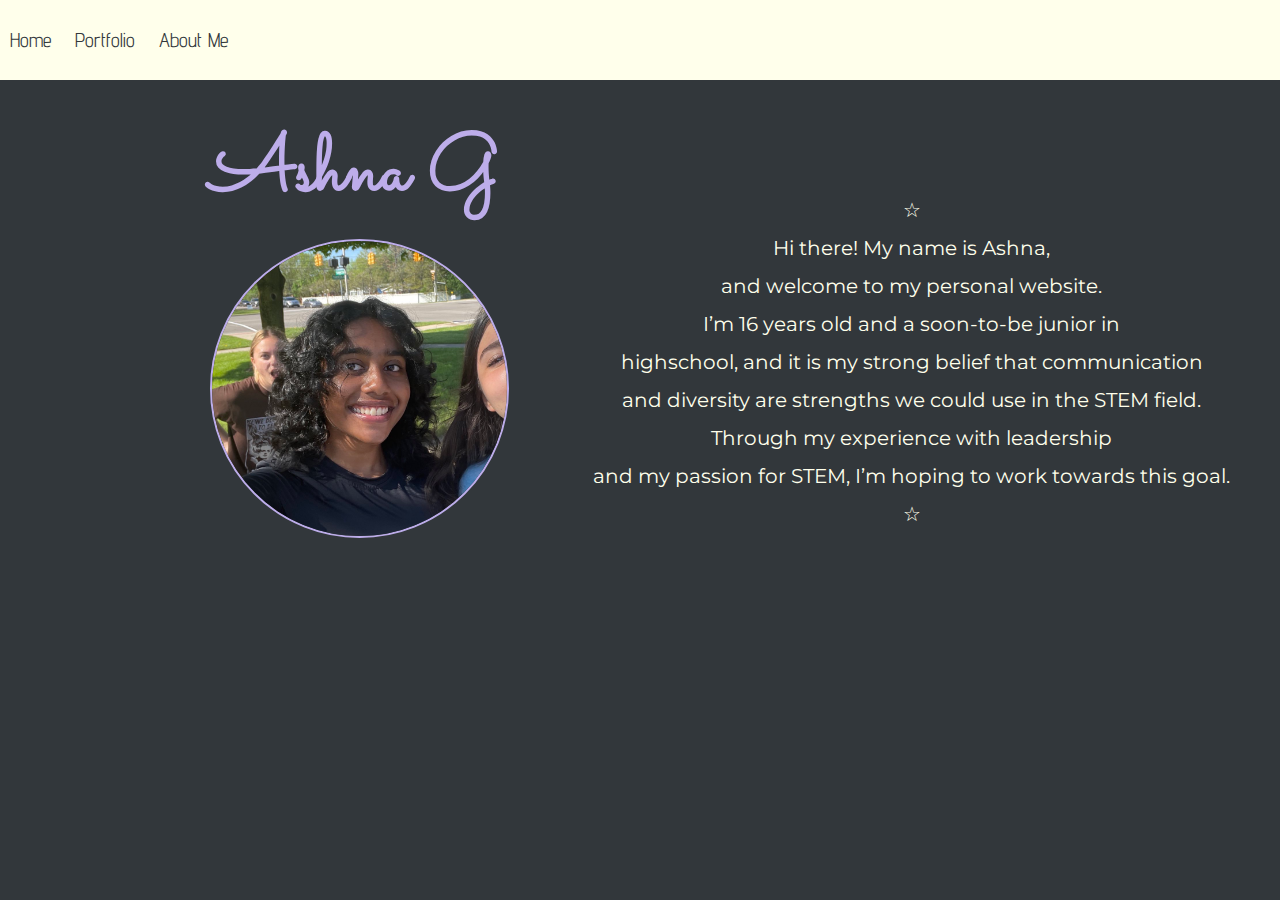
<file: index.html>
<!DOCTYPE html>
<html>
  <head>
   
    
    <title>Ashna G's personal website</title>
    <meta charset="utf-8" />
	  <meta http-equiv="X-UA-Compatible" content="IE=edge" />
	  <meta name="viewport" content="width=device-width, initial-scale=1" />

	  <!-- link the webpage's stylesheet -->
	  <link rel="stylesheet" href="/style.css" />

	  <!-- link the webpage's JavaScript file -->
	  <script src="/script.js" defer></script>

   <link rel="preconnect" href="https://fonts.googleapis.com">
<link rel="preconnect" href="https://fonts.gstatic.com" crossorigin>
<link href="https://fonts.googleapis.com/css2?family=Sacramento&family=Satisfy&display=swap" rel="stylesheet">

    <link rel="preconnect" href="https://fonts.googleapis.com">
<link rel="preconnect" href="https://fonts.gstatic.com" crossorigin>
<link href="https://fonts.googleapis.com/css2?family=Advent+Pro:wght@500&family=Sacramento&family=Satisfy&display=swap" rel="stylesheet">

<link rel="preconnect" href="https://fonts.googleapis.com">
<link rel="preconnect" href="https://fonts.gstatic.com" crossorigin>
<link href="https://fonts.googleapis.com/css2?family=Advent+Pro:wght@500&family=Montserrat&family=Sacramento&family=Satisfy&display=swap" rel="stylesheet">

  </head>

     <header id = "navbar">
     <nav>
      <ul>
        <li>
          <a href="index.html">Home</a>
        </li>
        <li>
          <a href="portfolio.html">Portfolio</a>
        </li>
        <li>
          <a href="aboutme.html">About Me</a>
        </li>
      </ul>
    </nav>
     </header>

  
  <body>

   
<h1 id="header">Ashna G</h1>
    
    
    

    
    <img id="homepic" src="assets/HOMEPGPIC.JPG" alt="A girl with brown skin,dark brown eyes, and black hair with loose curls is taking a selfie.">

    

     <p id="info"> ☆ <br>Hi there! My name is Ashna,</br> and welcome to my personal website. <br>I’m 16 years old and a soon-to-be junior in <br> highschool, and it is my strong belief that communication <br> and diversity are strengths we could use in the STEM field.</br> Through my experience with leadership  <br>and my passion for STEM, I’m hoping to work towards this goal.<br> ☆ </p>


    
    <main>
      


      
    </main>
    
    
  </body>
</html>
</file>
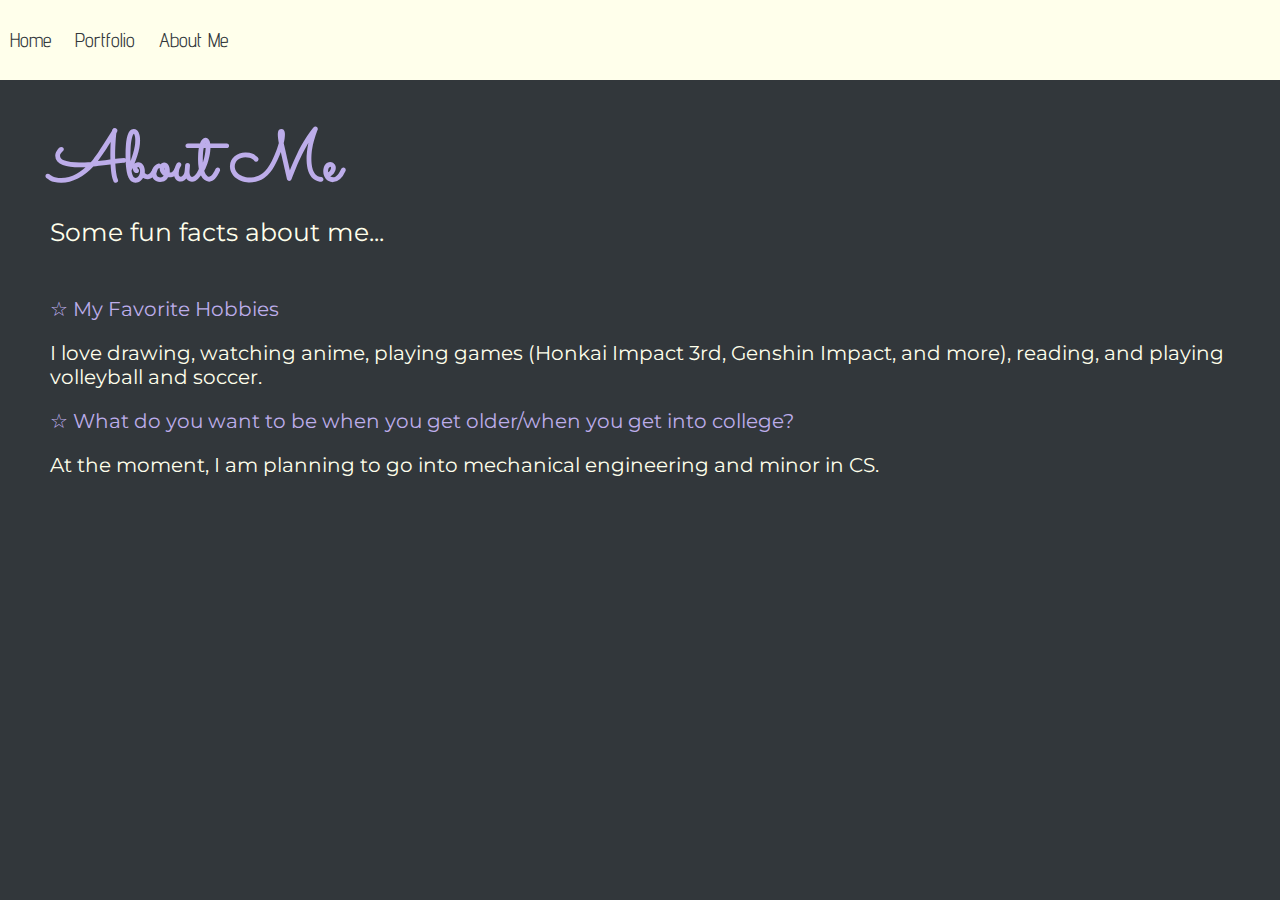
<file: aboutme.html>
<!DOCTYPE html>
<html>
  <head>
   
    
    <title>Ashna G's personal website</title>
    <meta charset="utf-8" />
	  <meta http-equiv="X-UA-Compatible" content="IE=edge" />
	  <meta name="viewport" content="width=device-width, initial-scale=1" />

	  <!-- link the webpage's stylesheet -->
	  <link rel="stylesheet" href="/style.css" />

	  <!-- link the webpage's JavaScript file -->
	  <script src="/script.js" defer></script>

     <link rel="preconnect" href="https://fonts.googleapis.com">
<link rel="preconnect" href="https://fonts.gstatic.com" crossorigin>
<link href="https://fonts.googleapis.com/css2?family=Sacramento&family=Satisfy&display=swap" rel="stylesheet">

    <link rel="preconnect" href="https://fonts.googleapis.com">
<link rel="preconnect" href="https://fonts.gstatic.com" crossorigin>
<link href="https://fonts.googleapis.com/css2?family=Advent+Pro:wght@500&family=Sacramento&family=Satisfy&display=swap" rel="stylesheet">

<link rel="preconnect" href="https://fonts.googleapis.com">
<link rel="preconnect" href="https://fonts.gstatic.com" crossorigin>
<link href="https://fonts.googleapis.com/css2?family=Advent+Pro:wght@500&family=Montserrat&family=Sacramento&family=Satisfy&display=swap" rel="stylesheet">

  </head>

     <header id = "navbar">
     <nav>
      <ul>
        <li>
          <a href="index.html">Home</a>
        </li>
        <li>
          <a href="portfolio.html">Portfolio</a>
        </li>
        <li>
          <a href="aboutme.html">About Me</a>
        </li>
      </ul>
    </nav>
     </header>


  </head>



  
  <body>
    
    
   <header>
    <h1 id="aboutme">About Me</h1>
  
      </header>
    

    

    <main>
    <p id="header1"> Some fun facts about me...</p>

    <p id="header2"> ☆ My Favorite Hobbies<p>
    <p id="answer"> I love drawing, watching anime, playing games (Honkai Impact 3rd, Genshin Impact, and more), reading, and playing volleyball and soccer. </p>   

    <p id="header2"> ☆ What do you want to be when you get older/when you get into college?</p>
      <p id="answer"> At the moment, I am planning to go into mechanical engineering and minor in CS.</p>


      
    </main>
    
    
  </body>
</html>
</file>
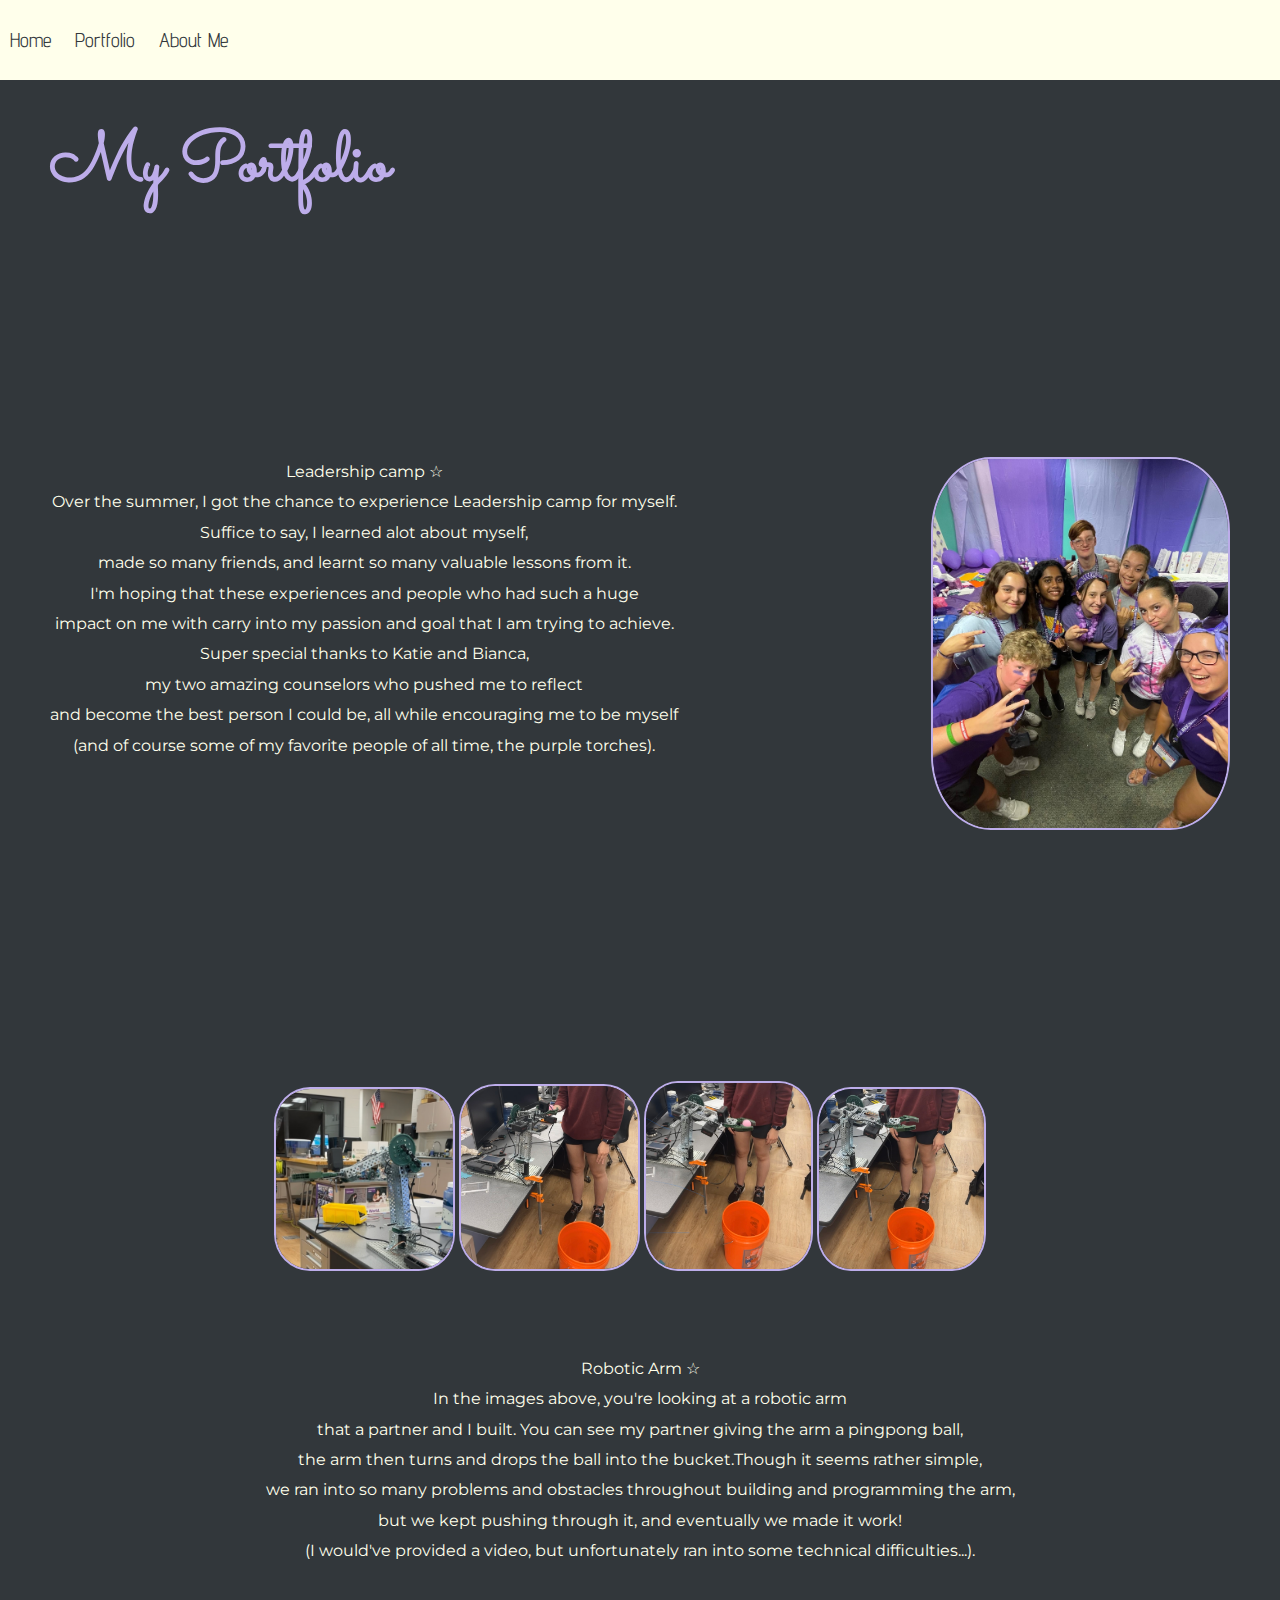
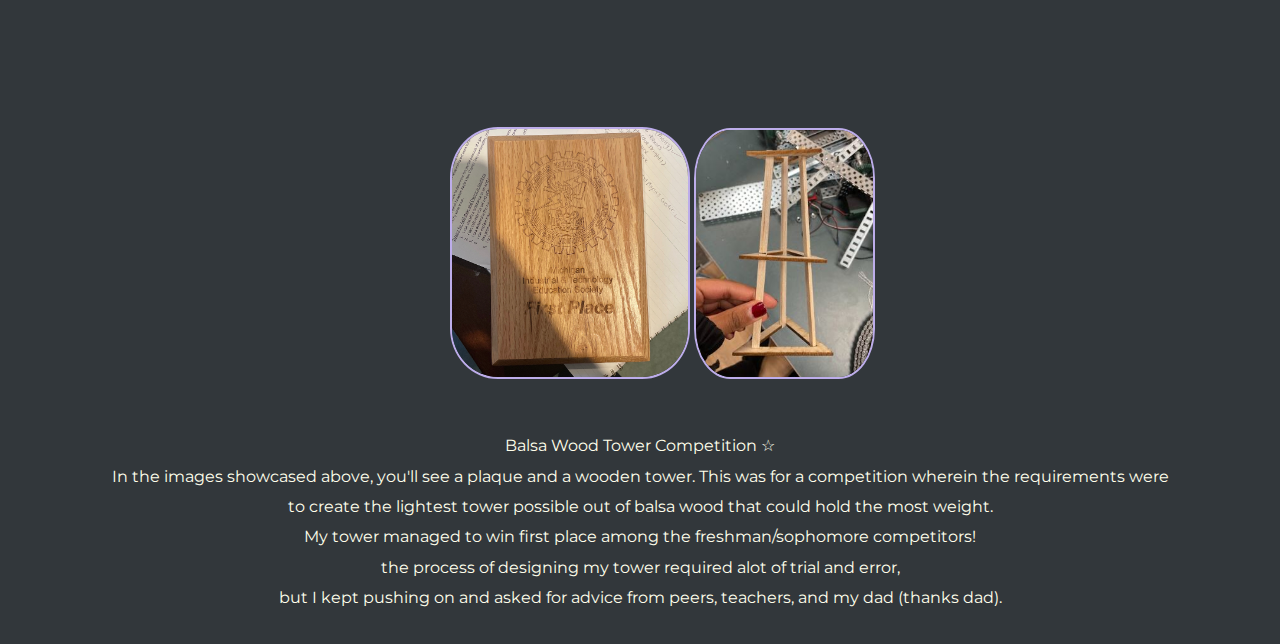
<file: portfolio.html>
<!DOCTYPE html>
<html>
  <head>
    
    <title>Ashna G's Personal Website</title>
    <meta charset="utf-8" />
	  <meta http-equiv="X-UA-Compatible" content="IE=edge" />
	  <meta name="viewport" content="width=device-width, initial-scale=1" />

	  <!-- link the webpage's stylesheet -->
	  <link rel="stylesheet" href="/style.css" />

	  <!-- link the webpage's JavaScript file -->
	  <script src="/script.js" defer></script>
   <link rel="preconnect" href="https://fonts.googleapis.com">
<link rel="preconnect" href="https://fonts.gstatic.com" crossorigin>
<link href="https://fonts.googleapis.com/css2?family=Sacramento&family=Satisfy&display=swap" rel="stylesheet">

    <link rel="preconnect" href="https://fonts.googleapis.com">
<link rel="preconnect" href="https://fonts.gstatic.com" crossorigin>
<link href="https://fonts.googleapis.com/css2?family=Advent+Pro:wght@500&family=Sacramento&family=Satisfy&display=swap" rel="stylesheet">

<link rel="preconnect" href="https://fonts.googleapis.com">
<link rel="preconnect" href="https://fonts.gstatic.com" crossorigin>
<link href="https://fonts.googleapis.com/css2?family=Advent+Pro:wght@500&family=Montserrat&family=Sacramento&family=Satisfy&display=swap" rel="stylesheet">

  </head>
  <header id = "navbar2">
     <nav>
      <ul>
        <li>
          <a href="index.html">Home</a>
        </li>
        <li>
          <a href="portfolio.html">Portfolio</a>
        </li>
        <li>
          <a href="aboutme.html">About Me</a>
        </li>
      </ul>
    </nav>
  </header>

  
  <body>
<h1 id="portfolio"> My Portfolio </h1>

  <p id= "camp1"> Leadership camp ☆ <br>Over the summer, I got the chance to experience Leadership camp for myself.</br> Suffice to say, I learned alot about myself,<br>made so many friends, and learnt so many valuable lessons from it.</br> I'm hoping that these experiences and people who had such a huge<br> impact on me with carry into my passion and goal that I am trying to achieve.<br>Super special thanks to Katie and Bianca,<br> my two amazing counselors who pushed me to reflect <br>and become the best person I could be, all while encouraging me to be myself</br> (and of course some of my favorite people of all time, the purple torches).</p>
<img id = "camp" src= "assets/camp.JPG" alt= 'a picture of a group of people wearing purple outfits. some with bandanas, sunglasses, purple t shirts, and all of them with purple lanyards.'>


<img id = "roboarm" src= "assets/roboarm.jpg" alt= 'a picture of a robotic arm, built with gears and steel rods and platforms. motors are attached to it in order to enable its movements.'>
<img id = "step1" src= "assets/step1.jpg" alt= 'a picture of the robotic arm grabbing a pingpong ball from a persons hand' >
<img id = "step2" src= "assets/step2.jpg" alt= 'the robotic arm changes its position by 90 degrees, positioning itself above an orange bucket.' >
<img id = "step3" src= "assets/step3.jpg" alt= 'the robotic arm then lets go of the ball, letting it fall into the bucket.'>

<p id="roboarm1">  <br>Robotic Arm ☆ </br>In the images above, you're looking at a robotic arm <br>that a partner and I built. You can see my partner giving the arm a pingpong ball,</br> the arm then turns and drops the ball into the bucket.Though it seems rather simple,<br>we ran into so many problems and obstacles throughout building and programming the arm,</br> but we kept pushing through it, and eventually we made it work!<br> (I would've provided a video, but unfortunately ran into some technical difficulties...).</p>

<img id = "plaque" src= "assets/plaque.jpg" alt= 'image of a wooden plaque, on it reads "Michigan Industrial and Technology Education Society FIRST PLACE"'>
<img id = "tower" src= "assets/tower.JPG" alt= 'a tower made of wood, with three triangular frames, and 3 sticks. These stick are inserted in the notches of the triangular frames. this tower has a pyramid look to it.'> 

<p id="tower1"> Balsa Wood Tower Competition ☆ <br> In the images showcased above, you'll see a plaque and a wooden tower. This was for a competition wherein the requirements were </br>to create the lightest tower possible out of balsa wood that could hold the most weight.<br> My tower managed to win first place among the freshman/sophomore competitors! <br> the process of designing my tower required alot of trial and error,<br>but I kept pushing on and asked for advice from peers, teachers, and my dad (thanks dad). </p>



    
  </body>
</html>
</file>
<file: style.css>
/* STYLE SECTIONING TAGS */
*{
  margin: 0px;
  padding: 0px; 
}

body {
 background-color: #32373b; 
  margin-top: 80 px;
  padding: 30px;
}


/* STYLE TEXT */

#header{

  color: #bdadea;
font-family: 'Sacramento', cursive;
  font-size: 80px;
  margin-top : 0em;
  margin-left: 2em;
  
 
}

#portfolio{
color: #bdadea;
font-family: 'Sacramento', cursive;
font-size: 70px;
margin-top : 0em;
margin-right: 0em; 
margin-left: 0em;
}

#aboutme{
 color: #bdadea;
font-family: 'Sacramento', cursive;
font-size: 70px;
margin-top : 0em;
margin-right: 0em; 
margin-left: 0em; 
}

#camp1{
  float: left; 
  margin-top: 15em;
  color: #ffffeb;
  text-align: center;
  font-size: 16px;
 font-family: 'Montserrat', sans-serif;
  line-height: 1.9;
}

#roboarm1{
  margin-top: 3em;
  color: #ffffeb;
  text-align: center;
  font-size: 16px;
 font-family: 'Montserrat', sans-serif;
  line-height: 1.9;
}

#tower1{
  margin-top: 3em;
  color: #ffffeb;
  text-align: center;
  font-size: 16px;
 font-family: 'Montserrat', sans-serif;
  line-height: 1.9;
}

#header1{
  font-family: 'Montserrat', sans-serif;
   font-size: 25px;
  color:  #ffffeb;
  margin-bottom: 2em;
}

#header2{
  font-family: 'Montserrat', sans-serif;
   font-size: 20px;
  color:  #bdadea;
  margin-bottom: 1em;
  
}

#answer{
  font-family: 'Montserrat', sans-serif;
   font-size: 20px;
  color:  #ffffeb;
  margin-bottom: 1em;
}







#info {
  float: right;
  color: #ffffeb;
  text-align: center;
  font-size: 20px;
  float: right;
  margin-top: -2em;
  margin-left: 4em;
 font-family: 'Montserrat', sans-serif;
  line-height: 1.9;
}

/* STYLE IMAGES */

#homepic{
float: left;
max-width: 25%;
max-height: 25%;
border-radius: 50%;
 margin-top: .5em;
  margin-left: 10em;
border:  2px solid #bdadea;
  postion: fixed;
  
}

#camp{
float: right;
max-width: 25%;
max-height: 25%;
display: inline;
margin-top: 15em;
border-radius: 20%;
border:  2px solid #bdadea;
  
}

#roboarm{
  max-width: 15%;
  max-height: 15%;
  margin-top: 20em;
margin-left: 14em;
 border-radius: 20%;
border:  2px solid #bdadea;
}

#step1{
 max-width: 15%;
max-height: 15%; 
 margin-top: 20em;
  border-radius: 20%;
border:  2px solid #bdadea;
}

#step2{
  max-width: 14%;
  max-height: 14%;
 margin-top: 20em;
 border-radius: 20%;
border:  2px solid #bdadea;
}

#step3{
  max-width: 14%;
  max-height: 14%;
 margin-top: 20em;
border-radius: 20%;
border: 2px solid #bdadea;
  margin-right: -70em;
  
}

#plaque{
  max-width: 20%;
  max-height: 20%;
  margin-top: 10em;
margin-left: 25em;
 border-radius: 20%;
border:  2px solid #bdadea;
}

#tower{
  max-width: 15%;
  max-height: 15%;
  margin-top: 10em;
 border-radius: 20%;
border:  2px solid #bdadea;
}
/* STYLE NAV BAR */

#navbar{
  background-color:#ffffeb;
  top: 0;
  bottom: 0;
  left: 0;
  right: 0;
  height: 80px;
 position: fixed;
  display: flex;
  align-items: center;
   

}

#navbar *{
  display: inline;
 
}

#navbar li{
  padding: 10px 10px;
  
}

#navbar li a{
  color: #32373b;
  text-decoration: none; 
  font-family: 'Advent Pro', sans-serif;
  font-size: 20px;
  text-align: center;
}

#navbar2{
  background-color:#ffffeb;
  top: 0;
  bottom: 0;
  left: 0;
  right: 0;
  height: 80px;
  display: flex;
  align-items: center;
  position: fixed;
   

}

#navbar2 *{
  display: inline;
 
}

#navbar2 li{
  padding: 10px 10px;
  
}

#navbar2 li a{
  color: #32373b;
  text-decoration: none; 
  font-family: 'Advent Pro', sans-serif;
  font-size: 20px;
  text-align: center;
}

#navbar ul a:hover:not(.active) {
  text-decoration: underline;
}

#navbar2 ul a:hover:not(.active) {
  text-decoration: underline;
}

body {
  margin-left: 20px;
  margin-right: 20px;
  margin-block-start: 85px;
  overflow-y: scroll;
}
</file>
